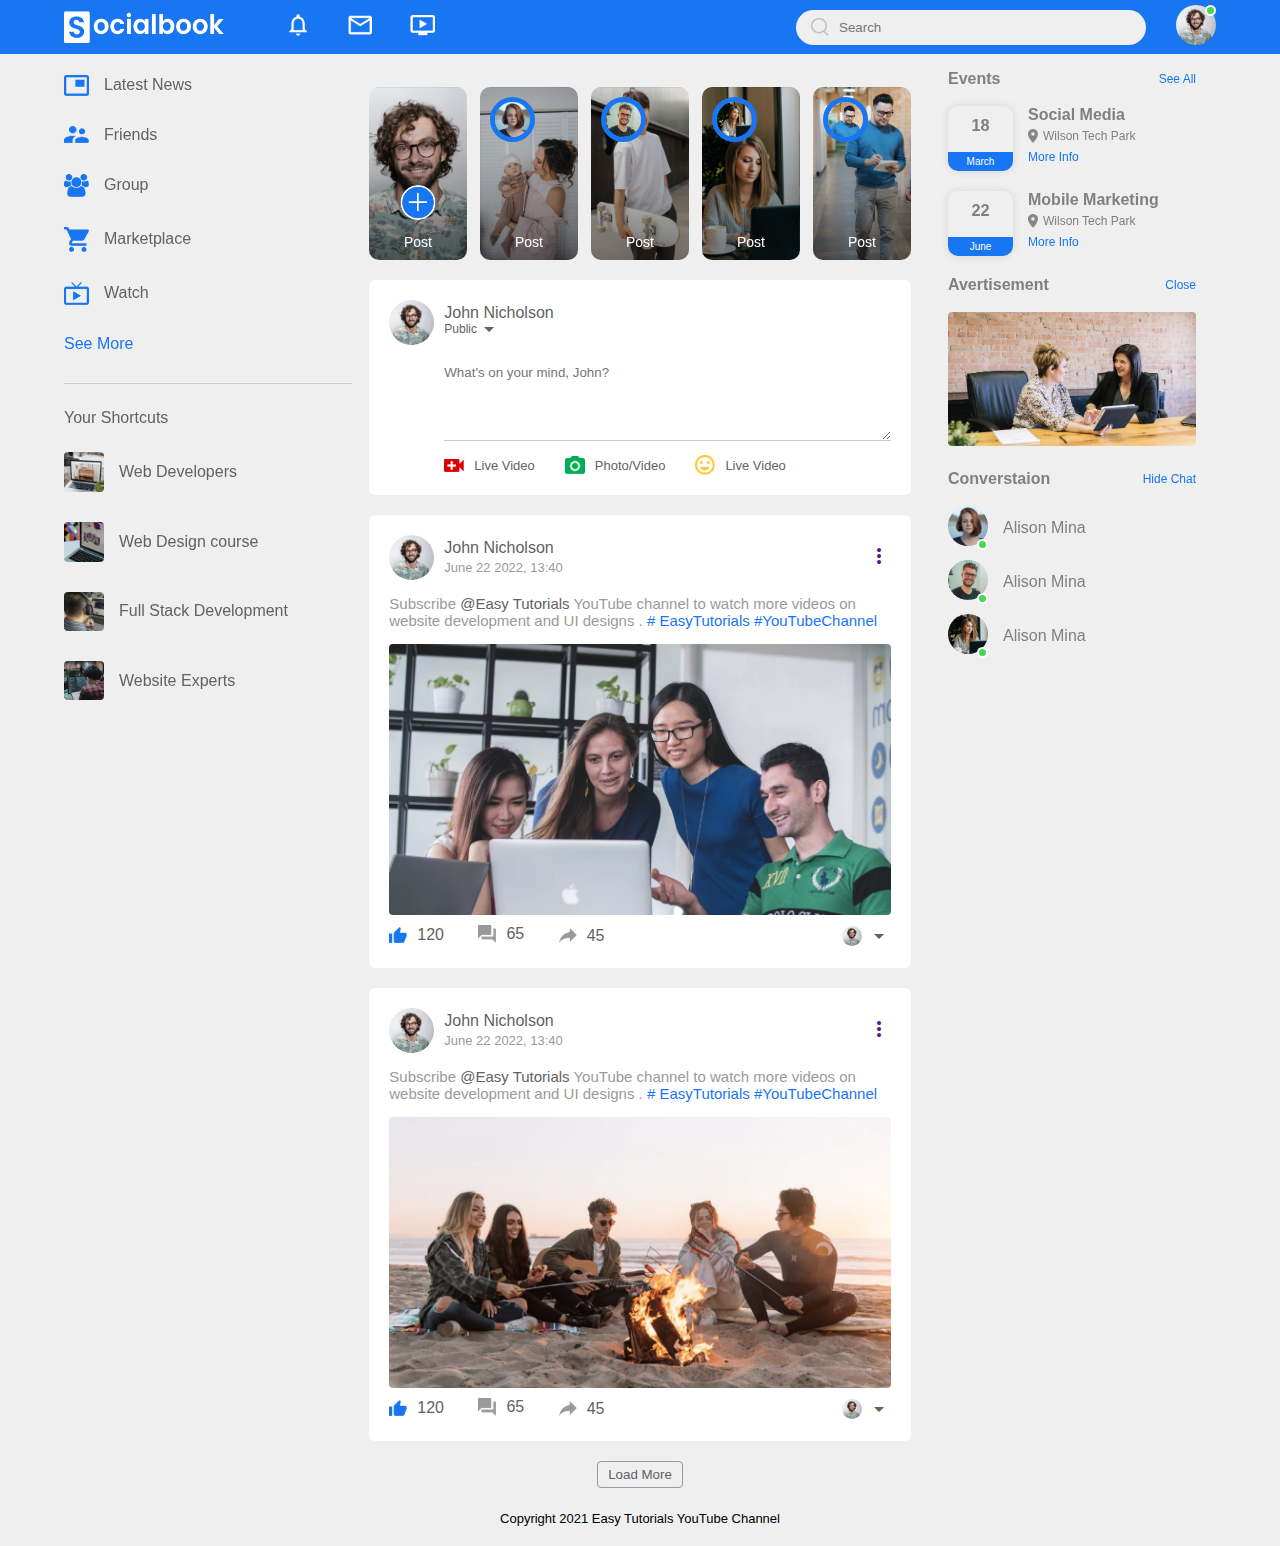
<file: social-media/index.html>
<!DOCTYPE html>
<html lang="en">

<head>
    <meta charset="UTF-8">
    <meta http-equiv="X-UA-Compatible" content="IE=edge">
    <meta name="viewport" content="width=device-width, initial-scale=1.0">
    <title>Document</title>
    <link rel="stylesheet" href="style.css">
    <link rel="stylesheet"
        href="https://fonts.googleapis.com/css2?family=Material+Symbols+Outlined:opsz,wght,FILL,GRAD@20..48,100..700,0..1,-50..200" />
</head>

<body>

    <nav>
        <div class="nav-left">
            <img src="./images/logo.png" class="logo" alt="">
            <ul>
                <li><img src="./images/notification.png" alt=""></li>
                <li><img src="./images/inbox.png" alt=""></li>
                <li><img src="./images/video.png" alt=""></li>
            </ul>
        </div>
        <div class="nav-right">
            <div class="search-box">
                <img src="./images/search.png" alt="">
                <input type="text" placeholder="Search">
            </div>
            <div class="nav-user-icon online" onclick="settingsMenuToggle()">
                <img src="./images/profile-pic.png" alt="">
            </div>
        </div>

        <div class="settings-menu">

            <div id="dark-btn">
                <span></span>
            </div>

            <div class="settings-menu-inner">
                <div class="user-profile">
                    <img src="./images/profile-pic.png" alt="">
                    <div>
                        <p>John NIcholson</p>
                        <a href="./profile.html">See your profile</a>
                    </div>
                </div>
                <hr>
                <div class="user-profile">
                    <img src="./images/feedback.png" alt="">
                    <div>
                        <p>Give Feedback</p>
                        <a href="">Help us to improve the new design</a>
                    </div>
                </div>
                <hr>
                <div class="settings-links">
                    <img src="./images/setting.png" class="settings-icon" alt="">
                    <a href="">Settings & Privacy <img src="./images/arrow.png" width="10px" alt=""></a>
                </div>
                <div class="settings-links">
                    <img src="./images/help.png" class="settings-icon" alt="">
                    <a href="">Help & Support <img src="./images/arrow.png" width="10px" alt=""></a>
                </div>
                <div class="settings-links">
                    <img src="./images/display.png" class="settings-icon" alt="">
                    <a href="">Display & Accessibility <img src="./images/arrow.png" width="10px" alt=""></a>
                </div>
                <div class="settings-links">
                    <img src="./images/logout.png" class="settings-icon" alt="">
                    <a href="">Logout <img src="./images/arrow.png" width="10px" alt=""></a>
                </div>
            </div>
        </div>
    </nav>

    <div class="container">
        <div class="left-sidebar">
            <div class="imp-links">
                <a href="#"><img src="./images/news.png" alt=""> Latest News</a>
                <a href="#"><img src="./images/friends.png" alt="">Friends</a>
                <a href="#"><img src="./images/group.png" alt="">Group</a>
                <a href="#"><img src="./images/marketplace.png" alt="">Marketplace</a>
                <a href="#"><img src="./images/watch.png" alt="">Watch</a>
                <a href="">See More</a>
            </div>
            <div class="shortcut-links">
                <p>Your Shortcuts</p>
                <a href="#"><img src="./images/shortcut-1.png" alt="">Web Developers</a>
                <a href="#"><img src="./images/shortcut-2.png" alt="">Web Design course</a>
                <a href="#"><img src="./images/shortcut-3.png" alt="">Full Stack Development</a>
                <a href="#"><img src="./images/shortcut-4.png" alt="">Website Experts</a>
            </div>
        </div>
        <div class="main-content">
            <div class="story-gallery">
                <div class="story story1">
                    <img src="./images/upload.png" alt="">
                    <p>Post</p>
                </div>
                <div class="story story2">
                    <img src="./images/member-1.png" alt="">
                    <p>Post</p>
                </div>
                <div class="story story3">
                    <img src="./images/member-2.png" alt="">
                    <p>Post</p>
                </div>
                <div class="story story4">
                    <img src="./images/member-3.png" alt="">
                    <p>Post</p>
                </div>
                <div class="story story5">
                    <img src="./images/member-4.png" alt="">
                    <p>Post</p>
                </div>
            </div>
            <div class="write-post-container">
                <div class="user-profile">
                    <img src="./images/profile-pic.png" alt="">
                    <div>
                        <p>John Nicholson</p>
                        <small>Public <span class="material-symbols-outlined">
                                arrow_drop_down
                            </span></small>
                    </div>
                </div>

                <div class="post-input-container">
                    <textarea placeholder="What's on your mind, John?" rows="5
                    "></textarea>
                    <div class="add-post-links">
                        <a href=""><img src="./images/live-video.png" alt="">Live Video</a>
                        <a href=""><img src="./images/photo.png" alt=""> Photo/Video</a>
                        <a href=""><img src="./images/feeling.png" alt="">Live Video</a>
                    </div>
                </div>
            </div>

            <div class="post-container">
                <div class="post-row">
                    <div class="user-profile">
                        <img src="./images/profile-pic.png" alt="">
                        <div>
                            <p>John Nicholson</p>
                            <span>June 22 2022, 13:40</span>
                        </div>
                    </div>
                    <a href="">
                        <span class="material-symbols-outlined">
                            more_vert
                        </span>
                    </a>
                </div>

                <p class="post-text"> Subscribe <span> @Easy Tutorials </span> YouTube channel
                    to watch more videos on website development and UI designs . <a href="#"> # EasyTutorials
                    </a> <a href="#"> #YouTubeChannel </a>
                </p>
                <img src="./images/feed-image-1.png" class="post-img" alt="">
                <div class="post-row">
                    <div class="activity-icons">
                        <div><img src="./images/like-blue.png" alt="">120</div>
                        <div><img src="./images/comments.png" alt="">65</div>
                        <div><img src="./images/share.png" alt="">45</div>
                    </div>
                    <div class="post-profile-icon">
                        <img src="./images/profile-pic.png" alt="">
                        <span class="material-symbols-outlined">
                            arrow_drop_down
                        </span>
                    </div>
                </div>
            </div>

            <div class="post-container">
                <div class="post-row">
                    <div class="user-profile">
                        <img src="./images/profile-pic.png" alt="">
                        <div>
                            <p>John Nicholson</p>
                            <span>June 22 2022, 13:40</span>
                        </div>
                    </div>
                    <a href="">
                        <span class="material-symbols-outlined">
                            more_vert
                        </span>
                    </a>
                </div>

                <p class="post-text"> Subscribe <span> @Easy Tutorials </span> YouTube channel
                    to watch more videos on website development and UI designs . <a href="#"> # EasyTutorials
                    </a> <a href="#"> #YouTubeChannel </a>
                </p>
                <img src="./images/feed-image-2.png" class="post-img" alt="">
                <div class="post-row">
                    <div class="activity-icons">
                        <div><img src="./images/like-blue.png" alt="">120</div>
                        <div><img src="./images/comments.png" alt="">65</div>
                        <div><img src="./images/share.png" alt="">45</div>
                    </div>
                    <div class="post-profile-icon">
                        <img src="./images/profile-pic.png" alt="">
                        <span class="material-symbols-outlined">
                            arrow_drop_down
                        </span>
                    </div>
                </div>
            </div>
            <button type="button" class="load-more-btn">Load More</button>


        </div>
        <div class="right-sidebar">
            <div class="sidebar-title">
                <h4>Events</h4>
                <a href="">See All</a>
            </div>
            <div class="event">
                <div class="left-event">
                    <h3>18</h3>
                    <span>March</span>
                </div>
                <div class="right-event">
                    <h4>Social Media</h4>
                    <p> <img src="./images/location.png" alt=""> Wilson Tech Park</p>
                    <a href="">More Info</a>
                </div>
            </div>
            <div class="event">
                <div class="left-event">
                    <h3>22</h3>
                    <span>June</span>
                </div>
                <div class="right-event">
                    <h4>Mobile Marketing</h4>
                    <p><img src="./images/location.png" alt=""> Wilson Tech Park</p>
                    <a href="">More Info</a>
                </div>
            </div>
            <div class="sidebar-title">
                <h4>Avertisement</h4>
                <a href="">Close</a>
            </div>
            <img src="./images/advertisement.png" class="sidebar-ads" alt="">
            <div class="sidebar-title">
                <h4>Converstaion</h4>
                <a href="">Hide Chat</a>
            </div>

            <div class="online-list">
                <div class="online">
                    <img src="./images/member-1.png" alt="">
                </div>
                <p>Alison Mina</p>
            </div>
            <div class="online-list">
                <div class="online">
                    <img src="./images/member-2.png" alt="">
                </div>
                <p>Alison Mina</p>
            </div>

            <div class="online-list">
                <div class="online">
                    <img src="./images/member-3.png" alt="">
                </div>
                <p>Alison Mina</p>
            </div>
        </div>

    </div>


    <div class="footer">
        <p> Copyright 2021 Easy Tutorials YouTube Channel </p>
    </div>


    <script src="index.js"></script>
</body>

</html>
</file>
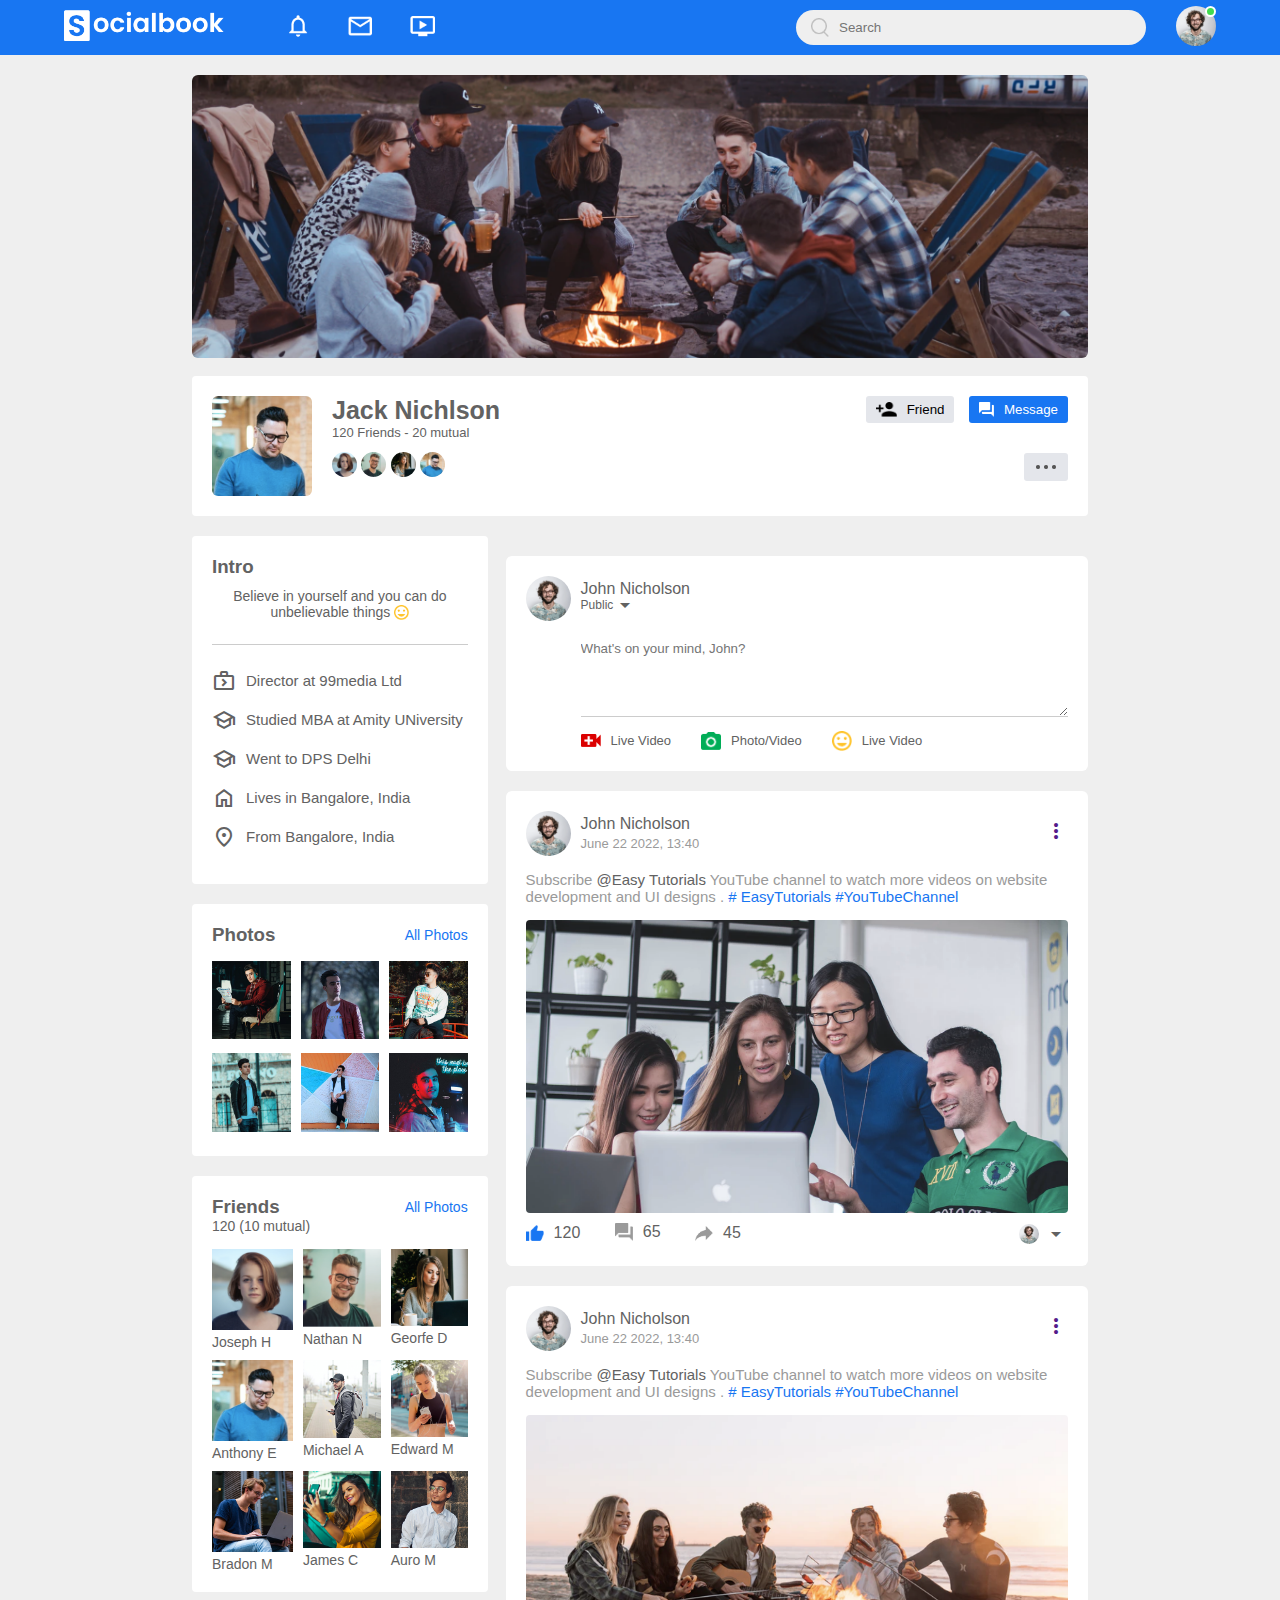
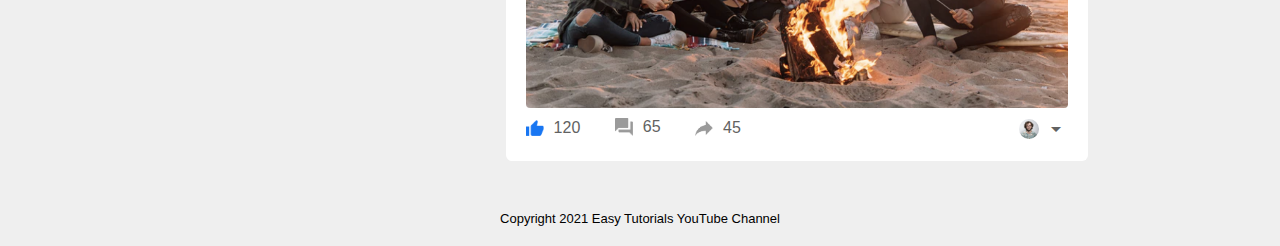
<file: social-media/profile.html>
<!DOCTYPE html>
<html lang="en">

<head>
    <meta charset="UTF-8">
    <meta http-equiv="X-UA-Compatible" content="IE=edge">
    <meta name="viewport" content="width=device-width, initial-scale=1.0">
    <title>Document</title>
    <link rel="stylesheet" href="style.css">
    <link rel="stylesheet"
        href="https://fonts.googleapis.com/css2?family=Material+Symbols+Outlined:opsz,wght,FILL,GRAD@20..48,100..700,0..1,-50..200" />

</head>

<body>
    <nav>
        <div class="nav-left">
        <a href="./index.html">    <img src="./images/logo.png" class="logo" alt=""></a>
            <ul>
                <li><img src="./images/notification.png" alt=""></li>
                <li><img src="./images/inbox.png" alt=""></li>
                <li><img src="./images/video.png" alt=""></li>
            </ul>
        </div>
        <div class="nav-right">
            <div class="search-box">
                <img src="./images/search.png" alt="">
                <input type="text" placeholder="Search">
            </div>
            <div class="nav-user-icon online" onclick="settingsMenuToggle()">
                <img src="./images/profile-pic.png" alt="">
            </div>
        </div>

        <div class="settings-menu">

            <div id="dark-btn">
                <span></span>
            </div>

            <div class="settings-menu-inner">
                <div class="user-profile">
                    <img src="./images/profile-pic.png" alt="">
                    <div>
                        <p>John NIcholson</p>
                        <a href="">See your profile</a>
                    </div>
                </div>
                <hr>
                <div class="user-profile">
                    <img src="./images/feedback.png" alt="">
                    <div>
                        <p>Give Feedback</p>
                        <a href="">Help us to improve the new design</a>
                    </div>
                </div>
                <hr>
                <div class="settings-links">
                    <img src="./images/setting.png" class="settings-icon" alt="">
                    <a href="">Settings & Privacy <img src="./images/arrow.png" width="10px" alt=""></a>
                </div>
                <div class="settings-links">
                    <img src="./images/help.png" class="settings-icon" alt="">
                    <a href="">Help & Support <img src="./images/arrow.png" width="10px" alt=""></a>
                </div>
                <div class="settings-links">
                    <img src="./images/display.png" class="settings-icon" alt="">
                    <a href="">Display & Accessibility <img src="./images/arrow.png" width="10px" alt=""></a>
                </div>
                <div class="settings-links">
                    <img src="./images/logout.png" class="settings-icon" alt="">
                    <a href="">Logout <img src="./images/arrow.png" width="10px" alt=""></a>
                </div>
            </div>
        </div>
    </nav>

    <div class="profile-container">
        <img src="./images/cover.png" class="cover-img" alt="">
        <div class="profile-details">
            <div class="pd-left">
                <div class="pd-row">
                    <img src="./images/profile.png" class="pd-img" alt="">
                    <div>
                        <h3>Jack Nichlson</h3>
                        <p>120 Friends - 20 mutual</p>
                        <img src="./images/member-1.png" alt="">
                        <img src="./images/member-2.png" alt="">
                        <img src="./images/member-3.png" alt="">
                        <img src="./images/member-4.png" alt="">
                    </div>
                </div>
            </div>
            <div class="pd-right">
                <button><img src="./images/add-friends.png" alt="">Friend</button>
                <button><img src="./images/message.png" alt="">Message</button>
                <br>
                <a href=""><img src="./images/more.png" alt=""></a>
            </div>
        </div>

        <div class="profile-info">
            <div class="info-col">
                <div class="profile-intro">
                    <h3>Intro</h3>
                    <p class="intro-text"> Believe in yourself and you can do unbelievable things <img
                            src="./images/feeling.png" alt=""> </p>
                    <hr>
                    <ul>
                        <li><span class="material-symbols-outlined">
                                next_week
                            </span>Director at 99media Ltd</li>
                        <li><span class="material-symbols-outlined">
                                school
                            </span>Studied MBA at Amity UNiversity</li>
                        <li><span class="material-symbols-outlined">
                                school
                            </span> Went to DPS Delhi</li>
                        <li><span class="material-symbols-outlined">
                                home
                            </span>Lives in Bangalore, India</li>

                        <li><span class="material-symbols-outlined">
                                location_on
                            </span>From Bangalore, India</li>
                    </ul>
                </div>
                <div class="profile-intro">
                 <div class="title-box">
                    <h3>Photos</h3>
                    <a href="">All Photos</a>
                 </div>
               
                  <div class="photo-box">
                    <div><img src="./images/photo1.png" alt=""></div>
                    <div><img src="./images/photo2.png" alt=""></div>
                    <div><img src="./images/photo3.png" alt=""></div>
                    <div><img src="./images/photo4.png" alt=""></div>
                    <div><img src="./images/photo5.png" alt=""></div>
                    <div><img src="./images/photo6.png" alt=""></div>
                  </div>
                </div>
                <div class="profile-intro">
                    <div class="title-box">
                       <h3>Friends</h3>
                       <a href="">All Photos</a>
                    </div>
                    <p>120 (10 mutual)</p>
                  
                     <div class="friends-box">
                       <div><img src="./images/member-1.png" alt=""><p>Joseph H</p></div>
                       <div><img src="./images/member-2.png" alt=""><p>Nathan N</p></div>
                       <div><img src="./images/member-3.png" alt=""><p>Georfe D</p></div>
                       <div><img src="./images/member-4.png" alt=""><p>Anthony E</p></div>
                       <div><img src="./images/member-5.png" alt=""><p>Michael A</p></div>
                       <div><img src="./images/member-6.png" alt=""><p>Edward M</p></div>
                       <div><img src="./images/member-7.png" alt=""><p>Bradon M</p></div>
                       <div><img src="./images/member-8.png" alt=""><p>James C</p></div>
                       <div><img src="./images/member-9.png" alt=""><p>Auro M</p></div>
                     </div>
                   </div>
            </div>
            <div class="post-col">
                <div class="write-post-container">
                    <div class="user-profile">
                        <img src="./images/profile-pic.png" alt="">
                        <div>
                            <p>John Nicholson</p>
                            <small>Public <span class="material-symbols-outlined">
                                    arrow_drop_down
                                </span></small>
                        </div>
                    </div>

                    <div class="post-input-container">
                        <textarea placeholder="What's on your mind, John?" rows="5
                        "></textarea>
                        <div class="add-post-links">
                            <a href=""><img src="./images/live-video.png" alt="">Live Video</a>
                            <a href=""><img src="./images/photo.png" alt=""> Photo/Video</a>
                            <a href=""><img src="./images/feeling.png" alt="">Live Video</a>
                        </div>
                    </div>
                </div>
                <div class="post-container">
                    <div class="post-row">
                        <div class="user-profile">
                            <img src="./images/profile-pic.png" alt="">
                            <div>
                                <p>John Nicholson</p>
                                <span>June 22 2022, 13:40</span>
                            </div>
                        </div>
                        <a href="">
                            <span class="material-symbols-outlined">
                                more_vert
                            </span>
                        </a>
                    </div>

                    <p class="post-text"> Subscribe <span> @Easy Tutorials </span> YouTube channel
                        to watch more videos on website development and UI designs . <a href="#"> # EasyTutorials
                        </a> <a href="#"> #YouTubeChannel </a>
                    </p>
                    <img src="./images/feed-image-1.png" class="post-img" alt="">
                    <div class="post-row">
                        <div class="activity-icons">
                            <div><img src="./images/like-blue.png" alt="">120</div>
                            <div><img src="./images/comments.png" alt="">65</div>
                            <div><img src="./images/share.png" alt="">45</div>
                        </div>
                        <div class="post-profile-icon">
                            <img src="./images/profile-pic.png" alt="">
                            <span class="material-symbols-outlined">
                                arrow_drop_down
                            </span>
                        </div>
                    </div>
                </div>

                <div class="post-container">
                    <div class="post-row">
                        <div class="user-profile">
                            <img src="./images/profile-pic.png" alt="">
                            <div>
                                <p>John Nicholson</p>
                                <span>June 22 2022, 13:40</span>
                            </div>
                        </div>
                        <a href="">
                            <span class="material-symbols-outlined">
                                more_vert
                            </span>
                        </a>
                    </div>

                    <p class="post-text"> Subscribe <span> @Easy Tutorials </span> YouTube channel
                        to watch more videos on website development and UI designs . <a href="#"> # EasyTutorials
                        </a> <a href="#"> #YouTubeChannel </a>
                    </p>
                    <img src="./images/feed-image-2.png" class="post-img" alt="">
                    <div class="post-row">
                        <div class="activity-icons">
                            <div><img src="./images/like-blue.png" alt="">120</div>
                            <div><img src="./images/comments.png" alt="">65</div>
                            <div><img src="./images/share.png" alt="">45</div>
                        </div>
                        <div class="post-profile-icon">
                            <img src="./images/profile-pic.png" alt="">
                            <span class="material-symbols-outlined">
                                arrow_drop_down
                            </span>
                        </div>
                    </div>
                </div>
            </div>
        </div>
    </div>

    <div class="footer">
        <p> Copyright 2021 Easy Tutorials YouTube Channel </p>
    </div>


    <script src="index.js"></script>
</body>

</html>
</file>
<file: social-media/style.css>
@import url('https://fonts.googleapis.com/css2?family=Roboto+Condensed:wght@300&display=swap');

* {
    margin: 0;
    padding: 0;
    box-sizing: border-box;
    list-style: none;
    text-decoration: none;
    font-family: 'Roboto', sans-serif;

}

:root {
    --body-color: #efefef;
    --nav-color: #1876f2;
    --bg-color: #fff
}


.dark-theme {
    --body-color: #0a0a0a;
    --nav-color: #000;
    --bg-color: #000
}

body {
    background: var(--body-color);
    transition: .5s all;
}

nav {
    display: flex;
    align-items: center;
    justify-content: space-between;
    background: var(--nav-color);
    padding: 5px 5%;
    position: sticky;
    top: 0;
    z-index: 100;
}

.logo {
    width: 160px;
    margin-right: 45px;
}

.nav-left,
.nav-right {
    display: flex;
    align-items: center;
}

.nav-left ul li {
    list-style: none;
    display: inline-block;
}

.nav-left ul li img {
    width: 28px;
    margin: 0 15px;
}

.nav-user-icon {
    margin-left: 30px;

}

.nav-user-icon img {
    width: 40px;
    border-radius: 50%;
}

.search-box {
    background: #efefef;
    width: 350px;
    border-radius: 20px;
    display: flex;
    align-items: center;
    padding: 0 15px;
}

.search-box img {
    width: 18px;
}


.search-box input {
    width: 100%;
    background: transparent;
    padding: 10px;
    border: none;
    outline: none;
}

.online {
    position: relative;
}

.online:after {
    content: '';
    width: 7px;
    height: 7px;
    border: 2px solid #fff;
    border-radius: 50%;
    background: #41db51;
    position: absolute;
    top: 0;
    right: 0
}


.container {
    display: flex;
    justify-content: space-between;
    padding: 13px 5%;
}

.left-sidebar {

    flex-basis: 25%;
    position: sticky;
    top: 75px;
    align-self: flex-start;


}

.right-sidebar {

    flex-basis: 25%;
    position: sticky;
    top: 70px;
    align-self: flex-start;
    /* background: var(--bg-color); */
    padding: 0 20px;
    border-radius: 4px;
    color: gray
}

.main-content {
    flex-basis: 47%;
}

.imp-links a,
.shortcut-links a {
    text-decoration: none;
    display: flex;
    align-items: center;
    margin-bottom: 30px;
    color: #626262;

}

.imp-links a img {
    width: 25px;
    margin-right: 15px;
}

.imp-links a:last-child {
    color: #1876f2
}

.imp-links {
    border-bottom: 1px solid #ccc;
}

.shortcut-links a img {
    width: 40px;
    border-radius: 4px;
    margin-right: 15px;
}

.shortcut-links p {
    margin: 25px 0;
    color: #626262;
    font-weight: 500;
}

.sidebar-title {
    display: flex;
    align-items: center;
    justify-content: space-between;
    margin-bottom: 18px;
}

.right-sidebar h4 {
    font-weight: 600;
    font-size: 16px;
}

.sidebar-title a {
    text-decoration: none;
    color: #1876f2;
    font-size: 12px;
}

.event {
    display: flex;
    font-size: 14px;
    margin-bottom: 20px;
}

.left-event {
    border-radius: 10px;
    height: 65px;
    width: 65px;
    margin-right: 15px;
    padding-top: 10px;
    text-align: center;
    position: relative;
    overflow: hidden;
    box-shadow: 0 0 10px rgba(0, 0, 0, 0.1);

}

.left-event span {
    position: absolute;
    bottom: 0;
    left: 0;
    width: 100%;
    background: #1876f2;
    color: #fff;
    font-size: 10px;
    padding: 4px 0
}
.event p {
    font-size: 12px;
    margin: 5px 0;
    display: flex;
    align-items: center;
}

.event p img {
    width: 10px;
    margin-right: 5px;
}

.event a {
    font-size: 12px;
    text-decoration: none;
    color: #1876f2
}

.sidebar-ads {
    width: 100%;
    margin-bottom: 20px;
    border-radius: 4px;
}

.online-list {
    display: flex;
    align-items: center;
    margin-bottom: 10px;
}

.online-list .online img {
    width: 40px;
    border-radius: 50%;
}

.online-list .online {
    width: 40px;
    border-radius: 50%;
    margin-right: 15px;
}


.online-list .online:after {
    top: unset;
    bottom: 0;
}



.story-gallery {
    display: flex;
    justify-content: space-between;
    margin-top: 20px;
}

.story {
    flex-basis: 18%;
    padding-top: 32%;
    position: relative;
    background-position: center;
    background-size: cover;
    border-radius: 10px;

}

.story img {
    position: absolute;
    width: 45px;
    border-radius: 50%;
    top: 10px;
    left: 10px;
    border: 5px solid #1876f2;
}

.story p {
    position: absolute;
    bottom: 10px;
    width: 100%;
    text-align: center;
    color: #fff;
    font-size: 14px;
}


.story1 {
    background: linear-gradient(transparent, rgba(0, 0, 0, 0.5)), url('./images/status-1.png');
    background-position: center;
    background-size: cover;
}


.story2 {
    background: linear-gradient(transparent, rgba(0, 0, 0, 0.5)), url('./images/status-2.png');
    background-position: center;
    background-size: cover;
}

.story3 {
    background: linear-gradient(transparent, rgba(0, 0, 0, 0.5)), url('./images/status-3.png');
    background-position: center;
    background-size: cover;
}

.story4 {
    background: linear-gradient(transparent, rgba(0, 0, 0, 0.5)), url('./images/status-4.png');
    background-position: center;
    background-size: cover;
}

.story5 {
    background: linear-gradient(transparent, rgba(0, 0, 0, 0.5)), url('./images/status-5.png');
    background-position: center;
    background-size: cover;
}

.story.story1 img {
    top: unset;
    bottom: 40px;
    left: 50%;
    transform: translateX(-50%);
    width: 35px;
    border: none;
}


.write-post-container {
    width: 100%;
    background: var(--bg-color);
    border-radius: 6px;
    padding: 20px;
    color: #626262;
    margin-top: 20px;
}

.user-profile {
    display: flex;
    align-items: center;
}

.user-profile img {
    width: 45px;
    border-radius: 50%;
    margin-right: 10px;
}

.user-profile p {
    margin-bottom: -5px;
    font-weight: 500;
    color: #626262
}

.user-profile small {
    font-size: 12px;
    display: flex;
    align-items: center;
}

.post-input-container {
    padding-left: 55px;
    padding-top: 20px;

}

.post-input-container textarea {
    width: 100%;
    border: 0;
    outline: 0;
    border-bottom: 1px solid #ccc;
    background: transparent;
}

.add-post-links {
    display: flex;
    margin-top: 10px;
}


.add-post-links a {
    display: flex;
    align-items: center;
    color: #626262;
    margin-right: 30px;
    font-size: 13px;
}

.add-post-links a img {
    width: 20px;
    margin-right: 10px;
}



.post-container {
    width: 100%;
    background: var(--bg-color);
    border-radius: 6px;
    padding: 20px;
    color: #626262;
    margin: 20px 0;
}

.post-container .user-profile p {
    margin-bottom: 1px;
}

.post-container .user-profile span {
    font-size: 13px;
    color: #9a9a9a;
}

.post-text {
    color: #9a9a9a;
    margin: 15px 0;
    font-size: 15px;
}

.post-text span {
    color: #626262
}

.post-text a {
    color: #1876f2;
}

.post-img {
    width: 100%;
    border-radius: 4px;
    margin-bottom: 5px;
}

.post-row {
    display: flex;
    align-items: center;
    justify-content: space-between;
}

.post-row .activity-icons div img {
    width: 18px;
    margin-right: 10px;
}

.activity-icons div {
    display: inline-flex;
    align-items: center;
    margin-right: 30px;
}

.post-profile-icon {
    display: flex;
    align-items: center;
}

.post-profile-icon img {
    width: 20px;
    border-radius: 50%;
    margin-right: 5px;
}

.load-more-btn {
    display: block;
    margin: auto;
    cursor: pointer;
    padding: 5px 10px;
    border: 1px solid #9a9a9a;
    color: #626262;
    background: transparent;
    border-radius: 4px;
}

.footer {
    text-align: center;
    padding: 10px 0 20px;
    font-size: 13px;
}


.settings-menu {
    position: absolute;
    width: 90%;
    max-width: 350px;
    /* height: 500px; */
    box-shadow: 0 0 10px rgba(0, 0, 0, 0.4);
    border-radius: 4px;
    overflow: hidden;
    top: 108%;
    right: 5%;
    background: var(--bg-color);
    max-height: 0px;
    transition: max-height .3s;
}

.setting-menu-height {
    max-height: 450px;
}

.user-profile a {
    font-size: 12px;
    color: #1876f2
}

.settings-menu-inner {
    padding: 20px;
}

.settings-menu hr {
    border: none;
    height: 1px;
    background: #9a9a9a;
    margin: 15px 0;
}

.settings-links {
    display: flex;
    align-items: center;
    margin: 15px 0;
}

.settings-links .settings-icon {
    width: 38px;
    margin-right: 10px;
    border-radius: 50%;
}

.settings-links a {
    display: flex;
    flex: 1;
    align-items: center;
    justify-content: space-between;
    color: #1876f2
}

#dark-btn {
    position: absolute;
    top: 20px;
    right: 20px;
    background: #ccc;
    width: 45px;
    border-radius: 15px;
    padding: 2px 3px;
    display: flex;
    align-items: center;
    transition: padding-left 0.5s;

}

#dark-btn span {
    width: 18px;
    height: 18px;
    background: #fff;
    border-radius: 50%;
    display: inline-block;
}

#dark-btn.dark-btn-on {
    padding-left: 23px;
    ;
    background: #000;
}


.profile-container {
    padding: 20px 15%;
    color: #626262
}

.cover-img {
    width: 100%;
    border-radius: 6px;
    margin-bottom: 14px;
}

.profile-details {
    background: var(--bg-color);
    padding: 20px;
    border-radius: 4px;
    display: flex;
    align-items: flex-start;
    justify-content: space-between;
}

.pd-row {
    display: flex;
    align-items: flex-start;
}

.pd-img {
    width: 100px;
    margin-right: 20px;
    border-radius: 6px;
}

.pd-row div h3 {
    font-size: 25px;
    font-weight: 600;
}

.pd-row div p {
    font-size: 13px;
}

.pd-row div img {
    width: 25px;
    border-radius: 50%;
    margin-top: 12px;
}


.pd-right button {

    background: #1876f2;
    border: 0;
    outline: 0;
    padding: 6px 10px;
    display: inline-flex;
    align-items: center;
    color: #fff;
    border-radius: 3px;
    margin-left: 10px;
    cursor: pointer;
}

.pd-right button img {
    height: 15px;
    margin-right: 10px;
}

.pd-right button:first-child {
    background: #e4e6eb;
    color: #000
}

.pd-right {
    text-align: right;
}

.pd-right a {
    background: #e4e6eb;
    border-radius: 3px;
    padding: 12px;
    display: inline-flex;
    margin-top: 30px;
}

.pd-right a img {
    width: 20px;
}

.profile-info {
    display: flex;
    align-items: flex-start;
    justify-content: space-between;
    margin-top: 20px;
}

.info-col {
    flex-basis: 33%;
}

.post-col {
    flex-basis: 65%;
}

.profile-intro {
    background: var(--bg-color);
    padding: 20px;
    margin-bottom: 20px;
    border-radius: 4px;
}

.profile-intro h3 {
    font-weight: 600;
}

.intro-text {
    text-align: center;
    margin: 10px 0;
    font-size: 15px;
}

.intro-text img {
    width: 15px;
    margin-bottom: -3px;
}

.profile-intro hr {
    border: 0;
    height: 1px;
    background: #ccc;
    margin: 24px 0;
}

.profile-intro ul li {
    font-size: 15px;
    margin: 15px 0;
    display: flex;
    align-items: center;
}

.profile-intro ul li span {
    margin-right: 10px;
}

.title-box {
    display: flex;
    align-items: center;
    justify-content: space-between;
}

.title-box a {
    text-decoration: none;
    color: #1876f2;
    font-size: 14px;
}

.photo-box {
    display: grid;
    grid-template-columns: repeat(3, auto);
    gap: 10px;
    margin-top: 15px;
}

.photo-box img {
    width: 100%;
}

.profile-intro p {
    font-size: 14px;
}

.friends-box {
    display: grid;
    grid-template-columns: repeat(3, auto);
    gap: 10px;
    margin-top: 15px;
}

.friends-box img {
    width: 100%;
}





/* Responsive Menu */

@media(max-width:900px) {
    .right-sidebar {
        display: none;
    }

    .left-sidebar {
        display: none;
    }

    nav {
        flex-wrap: wrap;
    }

    .search-box {
        display: none;
    }

    .logo {
        margin-right: 20px;
    }

    .nav-left ul li img {
        width: 20px;
        margin: 0 8px;
    }

    .add-post-links {
        flex-wrap: wrap;
    }

    .main-content {
        flex-basis: 100%;
    }

    .story img{
        width: 30px;
        border-width: 3px;
    }

    .story p{
        font-size: 10px;
    }

    .add-post-links a{
        margin-right: 12px;
    }

    .post-input-container{
        padding-left: 0;
    }
}


/* Responsive profile */

@media(max-width:900px){
    .profile-container{
        padding: 20px 5%;
    }

    .profile-details{
        flex-wrap: wrap;
    }

    .pd-right{
        text-align: left;
        margin-top: 15px;
    }

    .pd-right button{
        margin-left: 0;
        margin-right: 10px;
    }

    .profile-info{
        flex-wrap: wrap;
    }

    .info-col, .post-col{
        flex-basis: 100%;
    }
}
</file>
